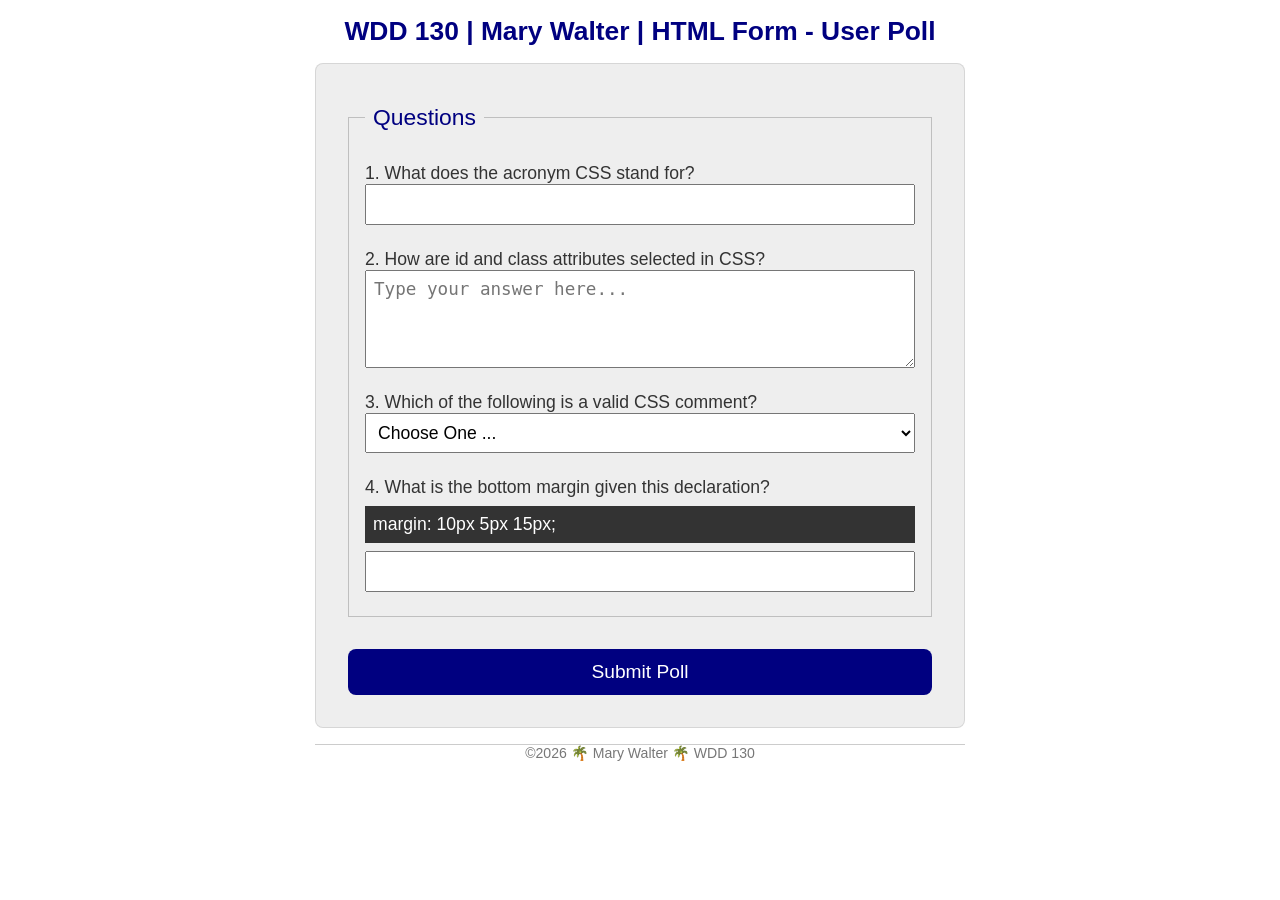
<file: quiz.html>
<!DOCTYPE html>
<html lang="en-US">
<head>
  <meta charset="UTF-8">
  <meta name="viewport" content="width=device-width, initial-scale=1.0">
  <title>WDD 130 | HTML Form - User Poll</title>
  <meta name="description" content="WDD 130 HTML Form - Quiz example">
  <meta name="author" content="Mary Walter">
  <link rel="stylesheet" href="styles/quiz.css">
</head>
<body>
  <header>
    <h1>WDD 130 | Mary Walter | HTML Form - User Poll</h1>
  </header>
  <main>
    <form>
      <fieldset>
        <legend>Questions</legend>

        <div class="form-item column1">
          <label for="q1">1. What does the acronym CSS stand for?</label>
          <input type="text" id="q1" name="q1">
        </div>

        <div class="form-item column1">
          <label for="q2">2. How are id and class attributes selected in CSS?</label>
          <textarea id="q2" name="q2" rows="4" placeholder="Type your answer here..."></textarea>
        </div>

        <div class="form-item column1">
          <label for="q3">3. Which of the following is a valid CSS comment?</label>
          <select id="q3" name="q3">
            <option value="" selected disabled>Choose One ...</option>
            <option value="option1">&lt;!-- This is a comment --&gt;</option>
            <option value="option2">/* This is a comment */</option>
            <option value="option3">// This is a comment</option>
          </select>
        </div>

        <div class="form-item column1">
          <label for="q4">4. What is the bottom margin given this declaration?</label>
          <p class="code">margin: 10px 5px 15px;</p>
          <input type="number" id="q4" name="q4" min="0" max="20">
        </div>

      </fieldset>
      <button type="submit">Submit Poll</button>
    </form>
  </main>
  <footer>
    <p>&copy;2026 🌴 Mary Walter 🌴 WDD 130</p>
  </footer>
</body>
</html>
</file>
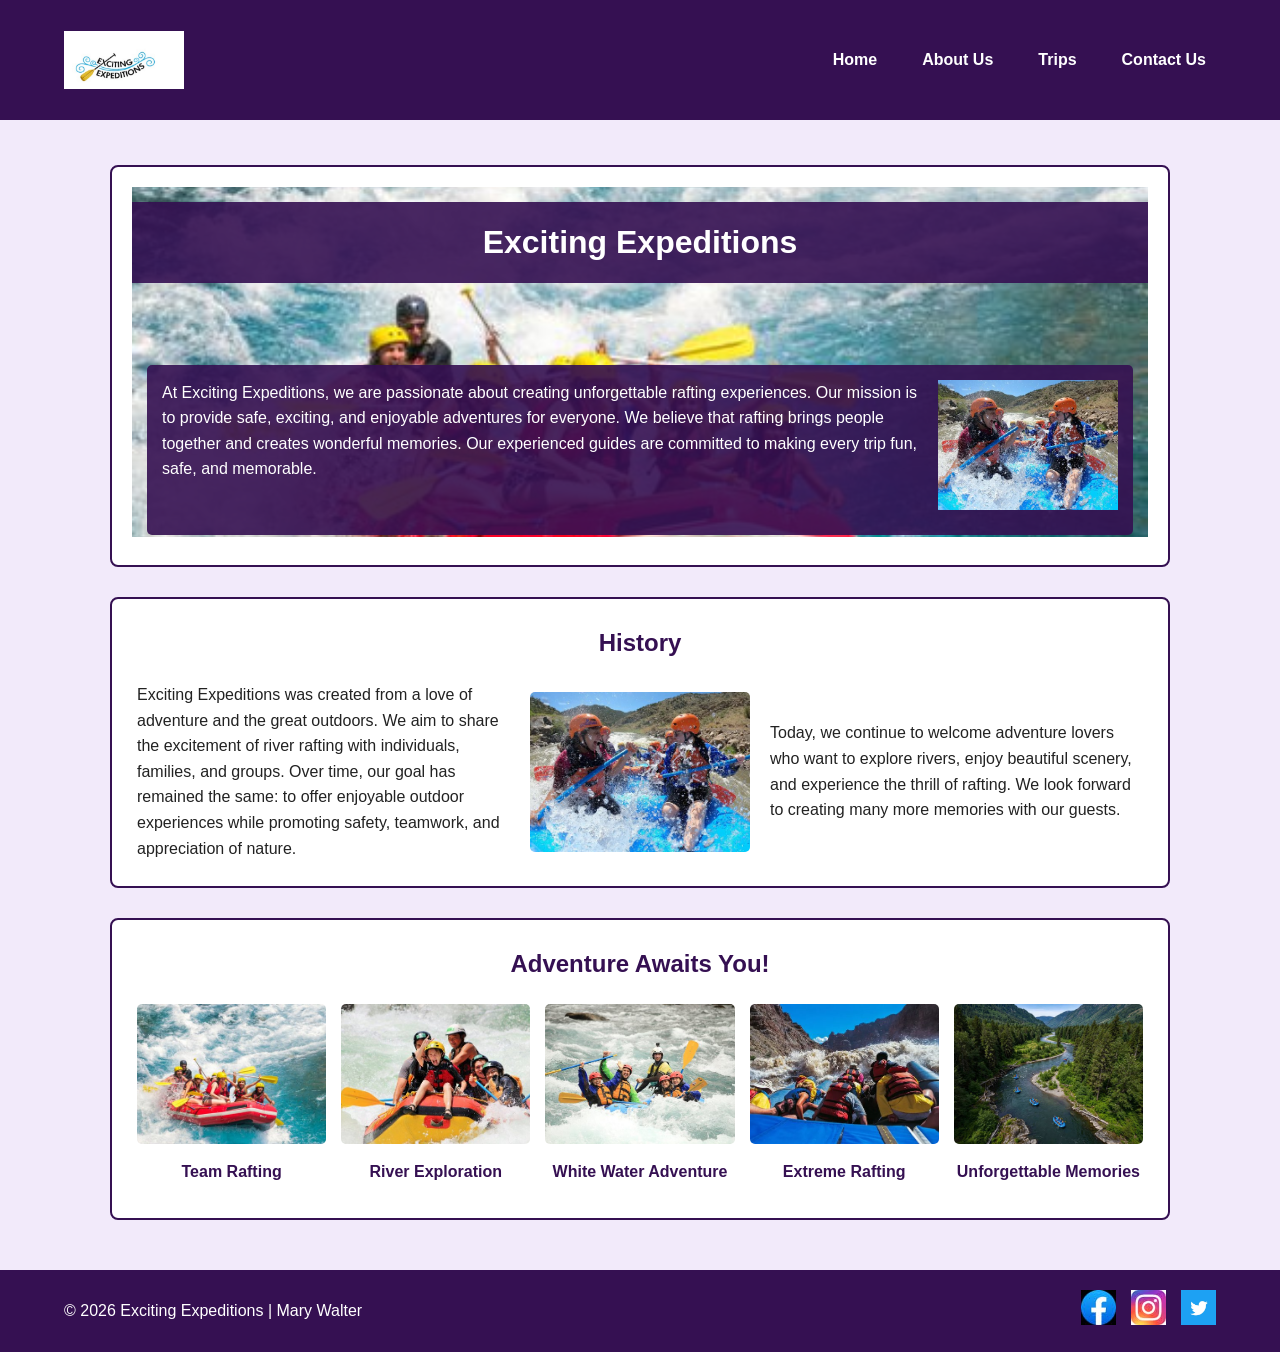
<file: wwr/about.html>
<!DOCTYPE html>
<html lang="en-US">
<head>
    <meta charset="UTF-8">
    <meta name="viewport" content="width=device-width, initial-scale=1.0">
    <meta name="description" content="Learn about Exciting Expeditions, our rafting history, and our adventures.">
    <meta name="author" content="Mary Walter">
    <title>About Us | Exciting Expeditions</title>
    <link rel="stylesheet" href="styles/rafting.css">
</head>

<body>
    <header>
        <img src="images/logo.jpeg" alt="Exciting Expeditions Logo">

        <nav>
            <a href="index.html">Home</a>
            <a href="about.html">About Us</a>
            <a href="trips.html">Trips</a>
            <a href="contact.html">Contact Us</a>
        </nav>
    </header>

    <main>
        <div class="hero">
            <img src="images/rafting1.jpeg" alt="People enjoying a rafting adventure">

            <h1>Exciting Expeditions</h1>

            <article>
                <img src="images/history.jpeg" alt="Our rafting history">

                <p>
                    At Exciting Expeditions, we are passionate about
                    creating unforgettable rafting experiences. Our
                    mission is to provide safe, exciting, and enjoyable
                    adventures for everyone. We believe that rafting
                    brings people together and creates wonderful memories.
                    Our experienced guides are committed to making every
                    trip fun, safe, and memorable.
                </p>
            </article>
        </div>

        <section class="history">
            <h2>History</h2>

            <div class="history-content">
                <p>
                    Exciting Expeditions was created from a love of
                    adventure and the great outdoors. We aim to share
                    the excitement of river rafting with individuals,
                    families, and groups. Over time, our goal has
                    remained the same: to offer enjoyable outdoor
                    experiences while promoting safety, teamwork,
                    and appreciation of nature.
                </p>

                <img src="images/history.jpeg" alt="Beautiful rafting location">

                <p>
                    Today, we continue to welcome adventure lovers
                    who want to explore rivers, enjoy beautiful
                    scenery, and experience the thrill of rafting.
                    We look forward to creating many more memories
                    with our guests.
                </p>
            </div>
        </section>

        <section class="adventures">
            <h2>Adventure Awaits You!</h2>

            <div class="adventure-gallery">
                <figure>
                    <img src="images/rafting1.jpeg" alt="Friends enjoying a rafting trip">
                    <figcaption>Team Rafting</figcaption>
                </figure>

                <figure>
                    <img src="images/rafting2.jpeg" alt="Rafting through a forest river">
                    <figcaption>River Exploration</figcaption>
                </figure>

                <figure>
                    <img src="images/rafting3.jpeg" alt="Rafting through exciting rapids">
                    <figcaption>White Water Adventure</figcaption>
                </figure>

                <figure>
                    <img src="images/rafting4.jpeg" alt="Group navigating river rapids">
                    <figcaption>Extreme Rafting</figcaption>
                </figure>

                <figure>
                    <img src="images/rafting5.jpeg" alt="Friends enjoying a river adventure">
                    <figcaption>Unforgettable Memories</figcaption>
                </figure>
            </div>
        </section>
    </main>

    <footer>
        <p>&copy; 2026 Exciting Expeditions | Mary Walter</p>

        <nav class="socialmedia">
            <a href="https://facebook.com">
                <img src="images/facebook.jpeg" alt="Facebook">
            </a>

            <a href="https://instagram.com">
                <img src="images/instagram.jpeg" alt="Instagram">
            </a>

            <a href="https://twitter.com">
                <img src="images/twitter.jpeg" alt="Twitter">
            </a>
        </nav>
    </footer>
</body>
</html>
</file>
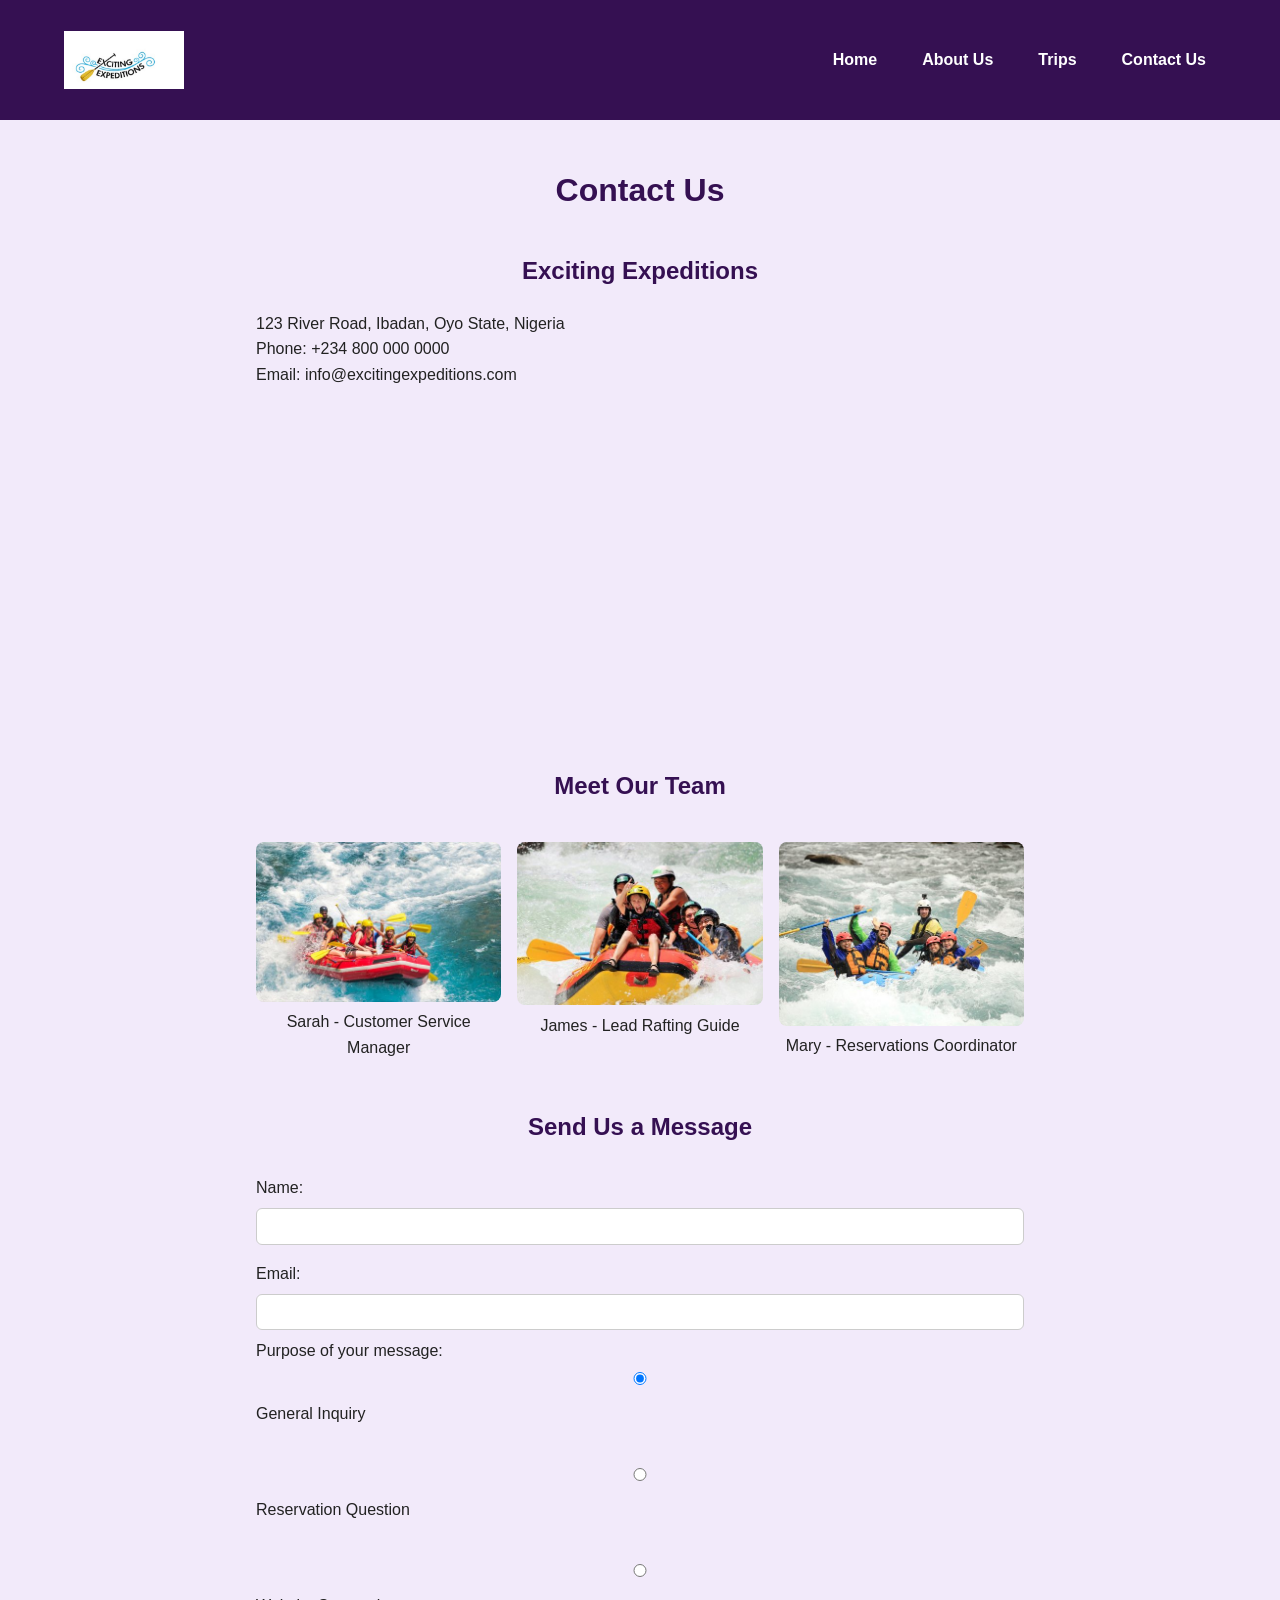
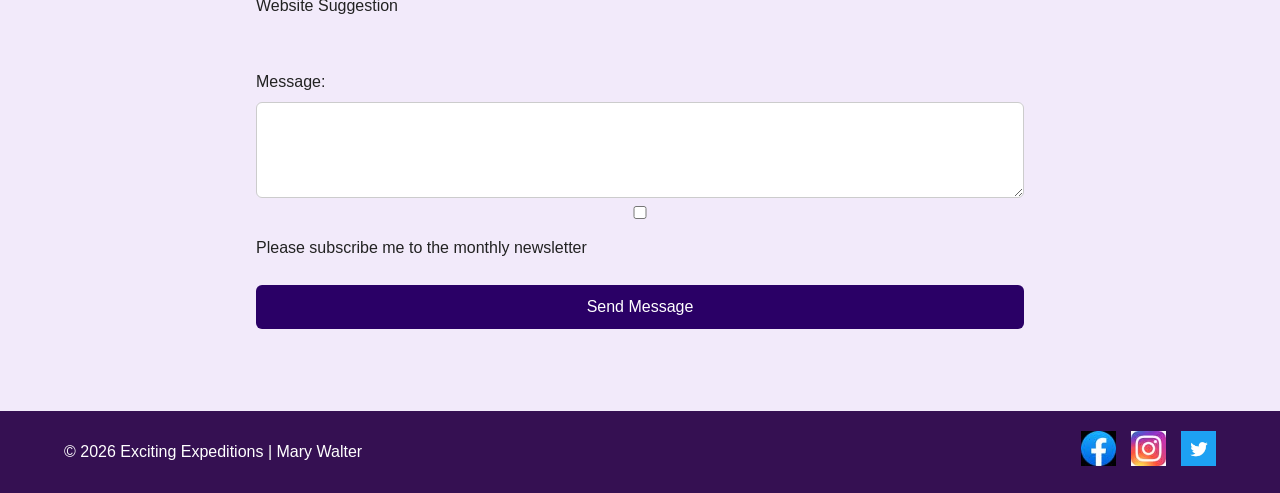
<file: wwr/contact.html>
<!DOCTYPE html>
<html lang="en-US">
<head>
<meta charset="UTF-8">
<meta name="viewport" content="width=device-width, initial-scale=1.0">
<meta name="description" content="Contact Exciting Expeditions for rafting reservations, questions, and suggestions.">
<meta name="author" content="Mary Walter">
<title>Contact Us | Exciting Expeditions</title>
<link rel="stylesheet" href="styles/rafting.css">
</head>
<body>
<header>
<img src="images/logo.jpeg" alt="Exciting Expeditions Logo">
<nav>
<a href="index.html">Home</a>
<a href="about.html">About Us</a>
<a href="trips.html">Trips</a>
<a href="contact.html">Contact Us</a>
</nav>
</header>
<main>
<h1>Contact Us</h1>

<section class="contact-info">
<h2>Exciting Expeditions</h2>
<p>123 River Road, Ibadan, Oyo State, Nigeria</p>
<p>Phone: +234 800 000 0000</p>
<p>Email: info@excitingexpeditions.com</p>
<iframe src="https://www.google.com/maps/embed?pb=!1m18!1m12!1m3!1d3956.0!2d3.9!3d7.4!2m3!1f0!2f0!3f0!3m2!1i1024!2i768!4f13.1!3m3!1m2!1s0x0%3A0x0!2zN8KwMjQnMDAuMCJOIDPCsDU0JzAwLjAiRQ!5e0!3m2!1sen!2sng!4v1700000000000" width="600" height="450" allowfullscreen="" loading="lazy"></iframe>
</section>

<section class="employees">
<h2>Meet Our Team</h2>
<figure>
<img src="images/rafting1.jpeg" alt="Smiling employee helping customers">
<figcaption>Sarah - Customer Service Manager</figcaption>
</figure>
<figure>
<img src="images/rafting2.jpeg" alt="Happy rafting guide">
<figcaption>James - Lead Rafting Guide</figcaption>
</figure>
<figure>
<img src="images/rafting3.jpeg" alt="Friendly reservations staff">
<figcaption>Mary - Reservations Coordinator</figcaption>
</figure>
</section>

<section class="contact-form">
<h2>Send Us a Message</h2>
<form action="#" method="post">
<label for="name">Name:</label>
<input type="text" id="name" name="name" required>

<label for="email">Email:</label>
<input type="email" id="email" name="email" required>

<p>Purpose of your message:</p>
<input type="radio" id="purpose-general" name="purpose" value="general" checked>
<label for="purpose-general">General Inquiry</label><br>
<input type="radio" id="purpose-reservation" name="purpose" value="reservation">
<label for="purpose-reservation">Reservation Question</label><br>
<input type="radio" id="purpose-suggestion" name="purpose" value="suggestion">
<label for="purpose-suggestion">Website Suggestion</label><br>

<label for="message">Message:</label>
<textarea id="message" name="message" rows="5" required></textarea>

<input type="checkbox" id="subscribe" name="subscribe">
<label for="subscribe">Please subscribe me to the monthly newsletter</label>

<button type="submit">Send Message</button>
</form>
</section>
</main>
<footer>
<p>&copy; 2026 Exciting Expeditions | Mary Walter</p>
<nav class="socialmedia">
<a href="https://facebook.com">
<img src="images/facebook.jpeg" alt="Facebook">
</a>
<a href="https://instagram.com">
<img src="images/instagram.jpeg" alt="Instagram">
</a>
<a href="https://twitter.com">
<img src="images/twitter.jpeg" alt="Twitter">
</a>
</nav>
</footer>
</body>
</html>
</file>
<file: styles/quiz.css>
* {
  margin: 0;
  padding: 0;
  box-sizing: border-box;
}

body {
  font-family: Arial, Helvetica, sans-serif;
  font-size: 1.1em;
  color: #333;
  background: #fff;
}

header {
  margin: 0 auto;
  width: 650px;
}

h1 {
  margin: 1rem;
  font-size: 1.5em;
  color: navy;
  text-align: center;
}

form {
  width: 650px;
  margin: 0 auto;
  padding: 1rem;
  border: 1px solid rgb(0 0 0 / 0.1);
  border-radius: 0.5rem;
  background-color: #eee;
  display: grid;
}

fieldset {
  display: grid;
  grid-gap: 0.5rem;
  margin: 1rem;
  border: 1px solid rgb(0 0 0 / 0.2);
  padding: 1rem;
}

legend {
  padding: 0.5rem;
  color: navy;
  font-size: 1.3em;
}

label {
  text-align: left;
  padding-right: 1rem;
}

input, select, textarea {
  padding: 0.5rem;
  font-size: 1.1rem;
}

button {
  margin: 1rem;
  background-color: navy;
  color: #fff;
  border: none;
  border-radius: 0.5rem;
  padding: 0.75rem;
  font-size: 1.2rem;
}

button:hover {
  background-color: darkgreen;
}

footer {
  margin: 1rem auto 0;
  width: 650px;
  text-align: center;
  font-size: 0.8em;
  color: #777;
  border-top: 1px solid #ccc;
}

.form-item {
  display: grid;
  align-items: center;
}

.column1 {
  grid-template-columns: 1fr;
  margin: 0.5rem 0;
}

.code {
  background-color: #333;
  color: #fff;
  padding: 0.5rem;
  margin: 0.5rem 0;
}
</file>
<file: wwr/styles/rafting.css>
:root {
    --primary-color: #351052;
    --secondary-color: #68408a;
    --background-color: #f2eafa;
    --white-color: #ffffff;
    --text-color: #222222;
    --overlay-color: rgba(53, 16, 82, 0.9);
}

* {
    margin: 0;
    padding: 0;
    box-sizing: border-box;
}

body {
    font-family: Arial, Helvetica, sans-serif;
    color: var(--text-color);
    background-color: var(--background-color);
    line-height: 1.6;
}

header {
    display: grid;
    grid-template-columns: 150px 1fr;
    align-items: center;
    background-color: var(--primary-color);
    padding: 15px 5%;
    gap: 20px;
}

header img {
    width: 120px;
    height: 90px;
    object-fit: contain;
}

header nav {
    display: flex;
    justify-content: flex-end;
    gap: 25px;
}

header nav a {
    color: var(--white-color);
    text-decoration: none;
    font-weight: bold;
    padding: 10px;
}

header nav a:hover {
    background-color: var(--secondary-color);
    border-radius: 5px;
}

main {
    max-width: 1100px;
    margin: 25px auto;
    padding: 20px;
}

h1, h2 {
    color: var(--primary-color);
    text-align: center;
    margin-bottom: 20px;
}

.hero {
    position: relative;
    background-color: var(--white-color);
    padding: 20px;
    border: 2px solid var(--primary-color);
    border-radius: 8px;
}

.hero > img {
    width: 100%;
    height: 350px;
    object-fit: cover;
}

.hero h1 {
    position: absolute;
    top: 35px;
    left: 20px;
    right: 20px;
    background-color: var(--overlay-color);
    color: var(--white-color);
    padding: 15px;
}

.hero article {
    position: absolute;
    bottom: 30px;
    left: 35px;
    right: 35px;
    background-color: var(--overlay-color);
    color: var(--white-color);
    padding: 15px;
    border-radius: 5px;
    display: block;
    overflow: auto;
}

.hero article img {
    float: right;
    width: 180px;
    height: 130px;
    object-fit: cover;
    margin-left: 20px;
    margin-bottom: 10px;
}

.history {
    background-color: var(--white-color);
    margin-top: 30px;
    padding: 25px;
    border: 2px solid var(--primary-color);
    border-radius: 8px;
}

.history-content {
    display: grid;
    grid-template-columns: 1fr 220px 1fr;
    align-items: center;
    gap: 20px;
}

.history-content img {
    width: 100%;
    height: 160px;
    object-fit: cover;
    border-radius: 5px;
}

.adventures {
    background-color: var(--white-color);
    margin-top: 30px;
    padding: 25px;
    border: 2px solid var(--primary-color);
    border-radius: 8px;
}

.adventure-gallery {
    display: grid;
    grid-template-columns: repeat(5, 1fr);
    gap: 15px;
}

.adventure-gallery figure {
    text-align: center;
}

.adventure-gallery img {
    width: 100%;
    height: 140px;
    object-fit: cover;
    border-radius: 5px;
}

.adventure-gallery figcaption {
    font-weight: bold;
    color: var(--primary-color);
    padding: 8px 2px;
}

footer {
    display: flex;
    justify-content: space-between;
    align-items: center;
    background-color: var(--primary-color);
    color: var(--white-color);
    padding: 20px 5%;
    margin-top: 30px;
}

footer p {
    margin: 0;
}

.socialmedia {
    display: flex;
    justify-content: flex-end;
    align-items: center;
    gap: 15px;
}

.socialmedia a {
    text-decoration: none;
}

.socialmedia img {
    width: 35px;
    height: 35px;
    object-fit: contain;
}

.socialmedia a:hover {
    opacity: 0.7;
}

@media screen and (max-width: 700px) {
    header {
        grid-template-columns: 1fr;
        justify-items: center;
    }

    header nav {
        justify-content: center;
        flex-wrap: wrap;
        gap: 8px;
    }

    .hero h1 {
        font-size: 20px;
    }

    .hero article {
        left: 25px;
        right: 25px;
        bottom: 25px;
        padding: 10px;
        font-size: 13px;
    }

    .hero article img {
        width: 100px;
        height: 90px;
        margin-left: 10px;
    }

    .history-content {
        grid-template-columns: 1fr;
    }

    .history-content img {
        height: 200px;
    }

    .adventure-gallery {
        grid-template-columns: repeat(2, 1fr);
    }

    footer {
        flex-direction: column;
        gap: 15px;
        text-align: center;
    }

    .socialmedia {
        justify-content: center;
    }
}
/* CONTACT PAGE */
.contact-info, .employees, .contact-form {
  max-width: 800px;
  margin: 1rem auto;
  padding: 1rem;
}

.contact-info iframe {
  width: 100%;
  max-width: 600px;
  height: 300px;
  border: 0;
  display: block;
  margin: 1rem auto;
}

.employees {
  display: grid;
  grid-template-columns: 1fr 1fr 1fr;
  gap: 1rem;
  text-align: center;
}

.employees h2 {
  grid-column: 1 / 4;
}

.employees figure {
  margin: 0;
}

.employees img {
  width: 100%;
  height: auto;
  border-radius: 8px;
}

.contact-form form {
  display: flex;
  flex-direction: column;
  gap: 0.5rem;
}

.contact-form label {
  display: block;
  margin-top: 0.5rem;
}

.contact-form input[type="text"],
.contact-form input[type="email"],
.contact-form textarea {
  width: 100%;
  padding: 0.6rem;
  border: 1px solid #ccc;
  border-radius: 6px;
  box-sizing: border-box;
}

.contact-form button {
  margin-top: 1rem;
  padding: 0.8rem;
  background: #2a0066;
  color: white;
  border: none;
  border-radius: 6px;
  font-size: 1rem;
  cursor: pointer;
}
</file>
